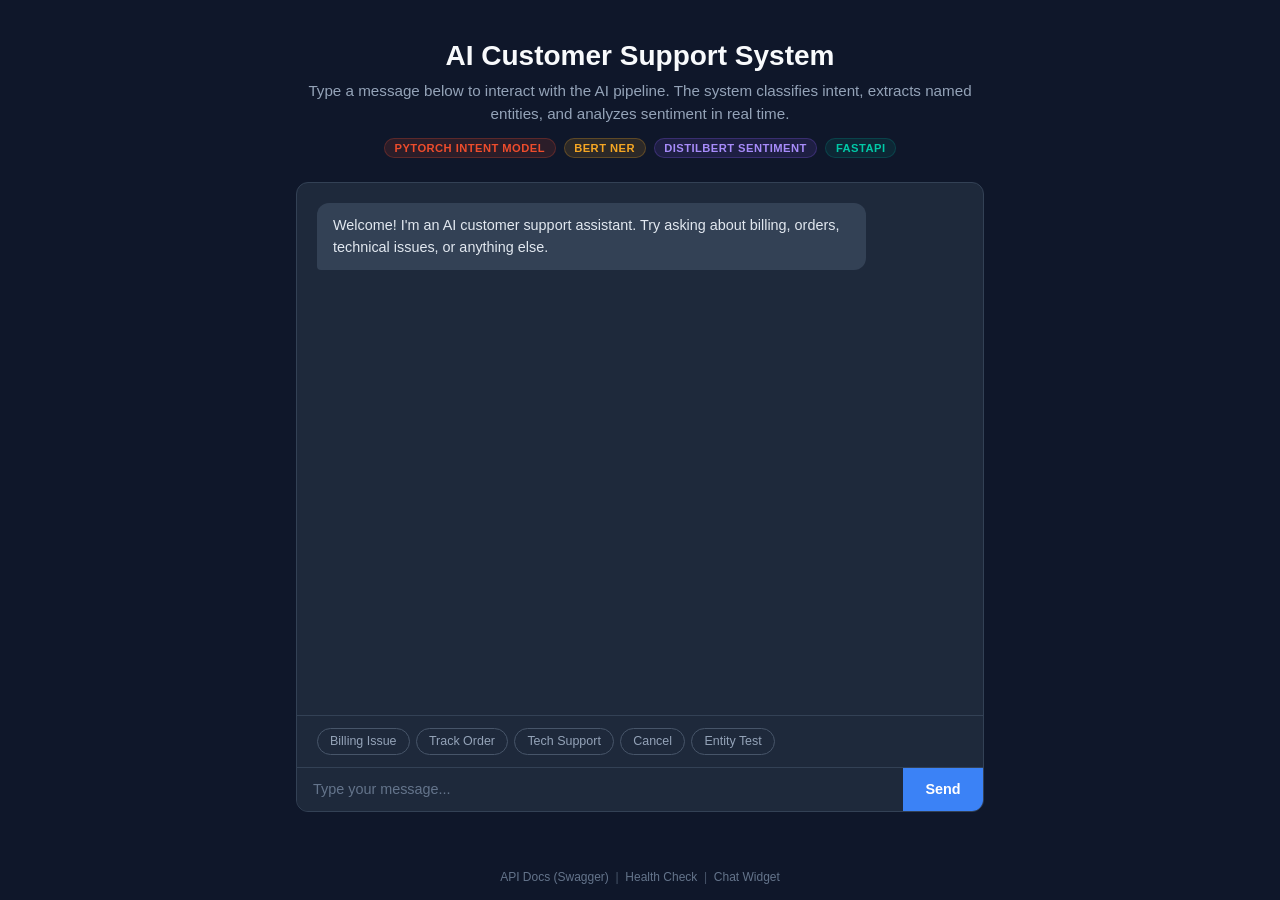
<file: frontend/demo.html>
<!DOCTYPE html>
<html lang="en">
<head>
    <meta charset="UTF-8">
    <meta name="viewport" content="width=device-width, initial-scale=1.0">
    <title>AI Customer Support - Live Demo</title>
    <style>
        *, *::before, *::after { box-sizing: border-box; margin: 0; padding: 0; }

        body {
            font-family: -apple-system, BlinkMacSystemFont, "Segoe UI", Roboto, Helvetica, Arial, sans-serif;
            background: #0f172a;
            color: #e2e8f0;
            min-height: 100vh;
            display: flex;
            flex-direction: column;
            align-items: center;
        }

        /* ── Header ─────────────────────────────────────────────── */
        .header {
            text-align: center;
            padding: 2.5rem 1rem 1.5rem;
            max-width: 720px;
            width: 100%;
        }
        .header h1 {
            font-size: 1.75rem;
            font-weight: 700;
            color: #f8fafc;
            margin-bottom: 0.5rem;
        }
        .header p {
            font-size: 0.95rem;
            color: #94a3b8;
            line-height: 1.5;
        }
        .badges { margin-top: 0.75rem; display: flex; gap: 0.5rem; justify-content: center; flex-wrap: wrap; }
        .badge {
            display: inline-block;
            padding: 0.2rem 0.6rem;
            border-radius: 999px;
            font-size: 0.7rem;
            font-weight: 600;
            text-transform: uppercase;
            letter-spacing: 0.04em;
        }
        .badge-pytorch  { background: #EE4C2C20; color: #EE4C2C; border: 1px solid #EE4C2C40; }
        .badge-bert     { background: #F5A62320; color: #F5A623; border: 1px solid #F5A62340; }
        .badge-fastapi  { background: #00968820; color: #00C9A7; border: 1px solid #00968840; }
        .badge-sentiment{ background: #8B5CF620; color: #A78BFA; border: 1px solid #8B5CF640; }

        /* ── Chat container ─────────────────────────────────────── */
        .chat-wrapper {
            width: 100%;
            max-width: 720px;
            flex: 1;
            display: flex;
            flex-direction: column;
            padding: 0 1rem 1rem;
        }
        .chat-box {
            flex: 1;
            background: #1e293b;
            border: 1px solid #334155;
            border-radius: 12px;
            display: flex;
            flex-direction: column;
            overflow: hidden;
            min-height: 420px;
            max-height: 70vh;
        }
        .messages {
            flex: 1;
            overflow-y: auto;
            padding: 1.25rem;
            display: flex;
            flex-direction: column;
            gap: 1rem;
        }

        /* ── Messages ───────────────────────────────────────────── */
        .msg {
            max-width: 85%;
            padding: 0.75rem 1rem;
            border-radius: 12px;
            font-size: 0.9rem;
            line-height: 1.5;
            word-wrap: break-word;
        }
        .msg-user {
            align-self: flex-end;
            background: #3b82f6;
            color: #fff;
            border-bottom-right-radius: 4px;
        }
        .msg-bot {
            align-self: flex-start;
            background: #334155;
            color: #e2e8f0;
            border-bottom-left-radius: 4px;
        }
        .msg-error {
            align-self: flex-start;
            background: #7f1d1d;
            color: #fecaca;
            border-bottom-left-radius: 4px;
        }

        /* ── Metadata cards ─────────────────────────────────────── */
        .meta-grid {
            display: grid;
            grid-template-columns: 1fr 1fr;
            gap: 0.5rem;
            margin-top: 0.6rem;
        }
        .meta-card {
            background: #1e293b;
            border: 1px solid #475569;
            border-radius: 8px;
            padding: 0.5rem 0.65rem;
        }
        .meta-card.full { grid-column: 1 / -1; }
        .meta-label {
            font-size: 0.65rem;
            text-transform: uppercase;
            letter-spacing: 0.06em;
            color: #64748b;
            margin-bottom: 0.2rem;
        }
        .meta-value {
            font-size: 0.82rem;
            font-weight: 600;
            color: #f1f5f9;
        }
        .meta-value.intent   { color: #38bdf8; }
        .meta-value.positive { color: #4ade80; }
        .meta-value.negative { color: #f87171; }
        .entity-tag {
            display: inline-block;
            background: #8B5CF620;
            color: #c4b5fd;
            border: 1px solid #8B5CF640;
            border-radius: 4px;
            padding: 0.15rem 0.45rem;
            font-size: 0.75rem;
            margin: 0.15rem 0.2rem 0.15rem 0;
        }

        /* ── Typing indicator ───────────────────────────────────── */
        .typing { display: none; align-self: flex-start; padding: 0.75rem 1rem; }
        .typing.show { display: flex; }
        .typing span {
            width: 7px; height: 7px; background: #64748b; border-radius: 50%;
            margin-right: 4px; animation: blink 1.4s infinite both;
        }
        .typing span:nth-child(2) { animation-delay: 0.2s; }
        .typing span:nth-child(3) { animation-delay: 0.4s; margin-right: 0; }
        @keyframes blink { 0%,80%,100%{opacity:.3} 40%{opacity:1} }

        /* ── Input bar ──────────────────────────────────────────── */
        .input-bar {
            display: flex;
            border-top: 1px solid #334155;
            background: #1e293b;
        }
        .input-bar input {
            flex: 1;
            padding: 0.85rem 1rem;
            border: none;
            background: transparent;
            color: #e2e8f0;
            font-size: 0.9rem;
            outline: none;
        }
        .input-bar input::placeholder { color: #64748b; }
        .input-bar button {
            padding: 0.85rem 1.4rem;
            border: none;
            background: #3b82f6;
            color: #fff;
            font-weight: 600;
            font-size: 0.9rem;
            cursor: pointer;
            transition: background 0.2s;
        }
        .input-bar button:hover { background: #2563eb; }
        .input-bar button:disabled { background: #475569; cursor: not-allowed; }

        /* ── Quick replies ──────────────────────────────────────── */
        .quick-replies {
            display: flex;
            flex-wrap: wrap;
            gap: 0.4rem;
            padding: 0.75rem 1.25rem;
            border-top: 1px solid #334155;
            background: #1e293b;
        }
        .qr-btn {
            padding: 0.35rem 0.75rem;
            border-radius: 999px;
            border: 1px solid #475569;
            background: transparent;
            color: #94a3b8;
            font-size: 0.78rem;
            cursor: pointer;
            transition: all 0.2s;
        }
        .qr-btn:hover { border-color: #3b82f6; color: #3b82f6; }

        /* ── Footer ─────────────────────────────────────────────── */
        .footer {
            text-align: center;
            padding: 1rem;
            font-size: 0.75rem;
            color: #475569;
        }
        .footer a { color: #64748b; text-decoration: none; }
        .footer a:hover { color: #94a3b8; }

        /* ── Responsive ─────────────────────────────────────────── */
        @media (max-width: 520px) {
            .header h1 { font-size: 1.35rem; }
            .meta-grid { grid-template-columns: 1fr; }
            .chat-box { min-height: 350px; }
        }
    </style>
</head>
<body>

    <div class="header">
        <h1>AI Customer Support System</h1>
        <p>Type a message below to interact with the AI pipeline. The system classifies intent, extracts named entities, and analyzes sentiment in real time.</p>
        <div class="badges">
            <span class="badge badge-pytorch">PyTorch Intent Model</span>
            <span class="badge badge-bert">BERT NER</span>
            <span class="badge badge-sentiment">DistilBERT Sentiment</span>
            <span class="badge badge-fastapi">FastAPI</span>
        </div>
    </div>

    <div class="chat-wrapper">
        <div class="chat-box">
            <div class="messages" id="messages">
                <div class="msg msg-bot">
                    Welcome! I'm an AI customer support assistant. Try asking about billing, orders, technical issues, or anything else.
                </div>
            </div>

            <div class="typing" id="typing">
                <span></span><span></span><span></span>
            </div>

            <div class="quick-replies" id="quickReplies">
                <button class="qr-btn" data-msg="I have a billing issue">Billing Issue</button>
                <button class="qr-btn" data-msg="Where is my order?">Track Order</button>
                <button class="qr-btn" data-msg="My internet is not working">Tech Support</button>
                <button class="qr-btn" data-msg="I want to cancel my subscription">Cancel</button>
                <button class="qr-btn" data-msg="My name is John and I live in New York">Entity Test</button>
            </div>

            <form class="input-bar" id="chatForm">
                <input type="text" id="userInput" placeholder="Type your message..." autocomplete="off" />
                <button type="submit" id="sendBtn">Send</button>
            </form>
        </div>
    </div>

    <div class="footer">
        <a href="/docs">API Docs (Swagger)</a> &nbsp;|&nbsp;
        <a href="/health">Health Check</a> &nbsp;|&nbsp;
        <a href="/">Chat Widget</a>
    </div>

    <script>
        const API_BASE = window.location.hostname === "localhost"
            ? "http://localhost:8000"
            : "";
        const API_URL = API_BASE + "/chat";

        const messages    = document.getElementById("messages");
        const chatForm    = document.getElementById("chatForm");
        const userInput   = document.getElementById("userInput");
        const sendBtn     = document.getElementById("sendBtn");
        const typing      = document.getElementById("typing");
        const quickReplies = document.getElementById("quickReplies");

        function scrollBottom() { messages.scrollTop = messages.scrollHeight; }

        function escapeHtml(t) {
            const d = document.createElement("div");
            d.textContent = t;
            return d.innerHTML;
        }

        function addUser(text) {
            const el = document.createElement("div");
            el.className = "msg msg-user";
            el.textContent = text;
            messages.appendChild(el);
            scrollBottom();
        }

        function addBot(data) {
            const wrap = document.createElement("div");
            wrap.style.alignSelf = "flex-start";
            wrap.style.maxWidth = "85%";
            wrap.style.display = "flex";
            wrap.style.flexDirection = "column";
            wrap.style.gap = "0";

            // Response text
            const msg = document.createElement("div");
            msg.className = "msg msg-bot";
            msg.textContent = data.response;
            wrap.appendChild(msg);

            // Metadata grid
            const grid = document.createElement("div");
            grid.className = "meta-grid";
            grid.style.marginTop = "0.5rem";

            // Intent card
            const intentCard = makeCard("Intent", data.intent, "intent");
            grid.appendChild(intentCard);

            // Confidence card
            const confCard = makeCard("Confidence", (data.confidence * 100).toFixed(1) + "%");
            grid.appendChild(confCard);

            // Sentiment card
            if (data.sentiment && data.sentiment.label) {
                const sClass = data.sentiment.label === "POSITIVE" ? "positive" : "negative";
                const sText = data.sentiment.label + " (" + (data.sentiment.score * 100).toFixed(0) + "%)";
                const sentCard = makeCard("Sentiment", sText, sClass);
                grid.appendChild(sentCard);
            }

            // Entities card
            if (data.entities && data.entities.length > 0) {
                const entCard = document.createElement("div");
                entCard.className = "meta-card";
                const lbl = document.createElement("div");
                lbl.className = "meta-label";
                lbl.textContent = "Entities";
                entCard.appendChild(lbl);
                const val = document.createElement("div");
                data.entities.forEach(function(e) {
                    const tag = document.createElement("span");
                    tag.className = "entity-tag";
                    tag.textContent = e.word + " [" + e.entity + "]";
                    val.appendChild(tag);
                });
                entCard.appendChild(val);
                grid.appendChild(entCard);
            }

            wrap.appendChild(grid);
            messages.appendChild(wrap);
            scrollBottom();
        }

        function makeCard(label, value, valueClass) {
            const card = document.createElement("div");
            card.className = "meta-card";
            const lbl = document.createElement("div");
            lbl.className = "meta-label";
            lbl.textContent = label;
            const val = document.createElement("div");
            val.className = "meta-value" + (valueClass ? " " + valueClass : "");
            val.textContent = value;
            card.appendChild(lbl);
            card.appendChild(val);
            return card;
        }

        function addError(text) {
            const el = document.createElement("div");
            el.className = "msg msg-error";
            el.textContent = text;
            messages.appendChild(el);
            scrollBottom();
        }

        async function send(text) {
            sendBtn.disabled = true;
            typing.classList.add("show");
            scrollBottom();

            try {
                const res = await fetch(API_URL, {
                    method: "POST",
                    headers: { "Content-Type": "application/json" },
                    body: JSON.stringify({ text: text }),
                });
                typing.classList.remove("show");

                if (!res.ok) {
                    const err = await res.json().catch(function() { return { detail: "Server error" }; });
                    addError(err.detail || "Something went wrong.");
                    return;
                }
                addBot(await res.json());
            } catch (e) {
                typing.classList.remove("show");
                addError("Unable to reach the server. Is the API running?");
            } finally {
                sendBtn.disabled = false;
                userInput.focus();
            }
        }

        chatForm.addEventListener("submit", function(e) {
            e.preventDefault();
            const text = userInput.value.trim();
            if (!text) return;
            addUser(text);
            userInput.value = "";
            send(text);
        });

        quickReplies.addEventListener("click", function(e) {
            const btn = e.target.closest(".qr-btn");
            if (!btn) return;
            const msg = btn.getAttribute("data-msg");
            addUser(msg);
            send(msg);
        });

        userInput.focus();
    </script>
</body>
</html>
</file>
